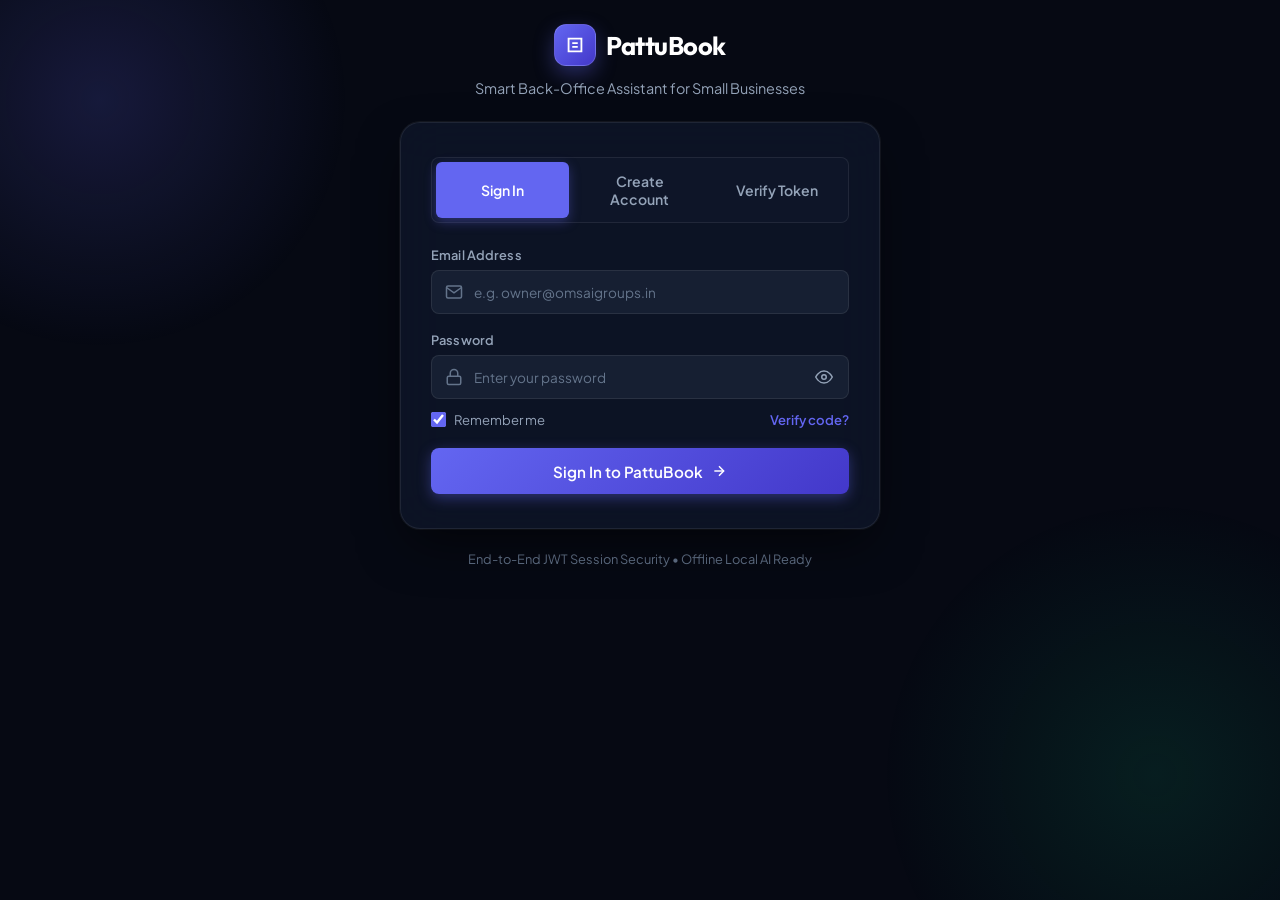
<file: frontend/login.html>
<!DOCTYPE html>
<html lang="en" data-theme="dark">
<head>
  <meta charset="UTF-8">
  <meta name="viewport" content="width=device-width, initial-scale=1.0, maximum-scale=1.0, user-scalable=no, viewport-fit=cover">
  <title>PattuBook &bull; Sign In &amp; Register</title>
  <meta name="description" content="Secure JWT authentication for PattuBook Smart Back-Office Assistant. Manage invoices, GST compliance, daily MIS, and automated communications.">
  
  <link rel="manifest" href="/manifest.json">
  <meta name="theme-color" content="#090d16">
  <meta name="mobile-web-app-capable" content="yes">
  <meta name="apple-mobile-web-app-capable" content="yes">
  <meta name="apple-mobile-web-app-status-bar-style" content="black-translucent">
  <link rel="icon" type="image/png" sizes="192x192" href="/static/icons/icon-192.png">

  <!-- Typography -->
  <link rel="preconnect" href="https://fonts.googleapis.com">
  <link rel="preconnect" href="https://fonts.gstatic.com" crossorigin>
  <link href="https://fonts.googleapis.com/css2?family=Plus+Jakarta+Sans:wght@400;500;600;700;800&family=Outfit:wght@500;600;700&display=swap" rel="stylesheet">

  <style>
    :root {
      --font-sans: 'Plus Jakarta Sans', -apple-system, BlinkMacSystemFont, "Segoe UI", Roboto, sans-serif;
      --font-heading: 'Outfit', var(--font-sans);
      --bg-base: #060913;
      --bg-card: rgba(15, 23, 42, 0.78);
      --bg-input: rgba(30, 41, 59, 0.65);
      --border-subtle: rgba(255, 255, 255, 0.08);
      --border-focus: #6366f1;
      --accent-primary: #6366f1;
      --accent-primary-hover: #4f46e5;
      --accent-success: #10b981;
      --accent-danger: #ef4444;
      --accent-warning: #f59e0b;
      --text-main: #f8fafc;
      --text-muted: #94a3b8;
      --text-subtle: #64748b;
      --radius-sm: 8px;
      --radius-md: 14px;
      --radius-lg: 20px;
      --shadow-card: 0 20px 50px -10px rgba(0, 0, 0, 0.6), 0 0 0 1px rgba(255, 255, 255, 0.06);
    }

    * {
      box-sizing: border-box;
      margin: 0;
      padding: 0;
    }

    body {
      font-family: var(--font-sans);
      background-color: var(--bg-base);
      color: var(--text-main);
      min-height: 100vh;
      min-height: -webkit-fill-available;
      display: flex;
      align-items: center;
      justify-content: center;
      padding-top: max(24px, calc(env(safe-area-inset-top, 0px) + 20px));
      padding-bottom: max(24px, calc(env(safe-area-inset-bottom, 0px) + 20px));
      padding-left: max(16px, env(safe-area-inset-left, 0px));
      padding-right: max(16px, env(safe-area-inset-right, 0px));
      position: relative;
      overflow-x: hidden;
    }

    /* Ambient dynamic glow backdrops */
    .bg-glow-1 {
      position: fixed;
      top: -150px;
      left: -150px;
      width: 500px;
      height: 500px;
      background: radial-gradient(circle, rgba(99, 102, 241, 0.18) 0%, rgba(99, 102, 241, 0) 70%);
      border-radius: 50%;
      pointer-events: none;
      z-index: 0;
    }

    .bg-glow-2 {
      position: fixed;
      bottom: -150px;
      right: -150px;
      width: 550px;
      height: 550px;
      background: radial-gradient(circle, rgba(16, 185, 129, 0.12) 0%, rgba(16, 185, 129, 0) 70%);
      border-radius: 50%;
      pointer-events: none;
      z-index: 0;
    }

    .auth-container {
      width: 100%;
      max-width: 480px;
      position: relative;
      z-index: 10;
      animation: fadeIn 0.4s ease-out;
    }

    @keyframes fadeIn {
      from { opacity: 0; transform: translateY(12px); }
      to { opacity: 1; transform: translateY(0); }
    }

    /* Brand Header */
    .brand-header {
      text-align: center;
      margin-bottom: 24px;
    }

    .brand-logo-wrap {
      display: inline-flex;
      align-items: center;
      gap: 10px;
      text-decoration: none;
      color: inherit;
      margin-bottom: 12px;
    }

    .logo-symbol {
      width: 42px;
      height: 42px;
      border-radius: 12px;
      background: linear-gradient(135deg, #6366f1 0%, #4338ca 100%);
      display: flex;
      align-items: center;
      justify-content: center;
      box-shadow: 0 8px 20px rgba(99, 102, 241, 0.35);
      border: 1px solid rgba(255, 255, 255, 0.15);
    }

    .logo-symbol svg {
      width: 22px;
      height: 22px;
      fill: #ffffff;
    }

    .brand-title {
      font-family: var(--font-heading);
      font-size: 1.6rem;
      font-weight: 700;
      letter-spacing: -0.02em;
      color: #fff;
    }

    .brand-subtitle {
      font-size: 0.9rem;
      color: var(--text-muted);
      line-height: 1.4;
    }

    /* Main Glass Card */
    .auth-card {
      background: var(--bg-card);
      backdrop-filter: blur(24px);
      -webkit-backdrop-filter: blur(24px);
      border-radius: var(--radius-lg);
      border: 1px solid var(--border-subtle);
      box-shadow: var(--shadow-card);
      padding: 28px 24px;
    }

    @media (min-width: 480px) {
      .auth-card {
        padding: 34px 30px;
      }
    }

    /* Tab Switcher */
    .auth-tabs {
      display: flex;
      background: rgba(15, 23, 42, 0.9);
      border: 1px solid var(--border-subtle);
      border-radius: var(--radius-sm);
      padding: 4px;
      margin-bottom: 24px;
      gap: 4px;
    }

    .tab-btn {
      flex: 1;
      padding: 10px 14px;
      background: transparent;
      border: none;
      color: var(--text-muted);
      font-family: var(--font-sans);
      font-size: 0.88rem;
      font-weight: 600;
      border-radius: 6px;
      cursor: pointer;
      transition: all 0.2s ease;
      text-align: center;
    }

    .tab-btn:hover {
      color: var(--text-main);
    }

    .tab-btn.active {
      background: var(--accent-primary);
      color: #ffffff;
      box-shadow: 0 4px 12px rgba(99, 102, 241, 0.35);
    }

    /* Forms */
    .form-group {
      margin-bottom: 18px;
    }

    .form-group-row {
      display: grid;
      grid-template-columns: 1fr 1fr;
      gap: 12px;
    }

    .form-label {
      display: block;
      font-size: 0.8rem;
      font-weight: 600;
      color: var(--text-muted);
      margin-bottom: 7px;
      letter-spacing: 0.01em;
    }

    .input-wrapper {
      position: relative;
      display: flex;
      align-items: center;
    }

    .input-icon {
      position: absolute;
      left: 14px;
      width: 18px;
      height: 18px;
      color: var(--text-subtle);
      pointer-events: none;
      display: flex;
      align-items: center;
      justify-content: center;
    }

    .form-input {
      width: 100%;
      height: 44px;
      background: var(--bg-input);
      border: 1px solid var(--border-subtle);
      border-radius: var(--radius-sm);
      color: var(--text-main);
      font-family: var(--font-sans);
      font-size: 0.92rem;
      padding: 0 14px 0 42px;
      outline: none;
      transition: all 0.2s ease;
    }

    .form-input.has-toggle {
      padding-right: 44px;
    }

    .form-input:focus {
      border-color: var(--border-focus);
      background: rgba(30, 41, 59, 0.9);
      box-shadow: 0 0 0 3px rgba(99, 102, 241, 0.2);
    }

    .form-input::placeholder {
      color: var(--text-subtle);
      font-size: 0.85rem;
    }

    .password-toggle-btn {
      position: absolute;
      right: 10px;
      background: transparent;
      border: none;
      color: var(--text-muted);
      cursor: pointer;
      padding: 6px;
      display: flex;
      align-items: center;
      justify-content: center;
      border-radius: 4px;
    }

    .password-toggle-btn:hover {
      color: var(--text-main);
    }

    /* Form Footer Meta */
    .form-meta {
      display: flex;
      align-items: center;
      justify-content: space-between;
      margin-top: -6px;
      margin-bottom: 20px;
      font-size: 0.82rem;
    }

    .remember-label {
      display: flex;
      align-items: center;
      gap: 8px;
      color: var(--text-muted);
      cursor: pointer;
    }

    .remember-label input[type="checkbox"] {
      accent-color: var(--accent-primary);
      cursor: pointer;
      width: 15px;
      height: 15px;
    }

    .link-subtle {
      color: var(--accent-primary);
      text-decoration: none;
      font-weight: 600;
      transition: color 0.15s;
    }

    .link-subtle:hover {
      color: #818cf8;
      text-decoration: underline;
    }

    /* Buttons */
    .btn-submit {
      width: 100%;
      height: 46px;
      background: linear-gradient(135deg, var(--accent-primary) 0%, #4338ca 100%);
      color: #ffffff;
      border: none;
      border-radius: var(--radius-sm);
      font-family: var(--font-sans);
      font-size: 0.95rem;
      font-weight: 600;
      cursor: pointer;
      display: flex;
      align-items: center;
      justify-content: center;
      gap: 8px;
      box-shadow: 0 4px 14px rgba(99, 102, 241, 0.4);
      transition: all 0.2s ease;
    }

    .btn-submit:hover:not(:disabled) {
      background: linear-gradient(135deg, var(--accent-primary-hover) 0%, #3730a3 100%);
      transform: translateY(-1px);
      box-shadow: 0 6px 18px rgba(99, 102, 241, 0.5);
    }

    .btn-submit:active:not(:disabled) {
      transform: translateY(0);
    }

    .btn-submit:disabled {
      opacity: 0.65;
      cursor: not-allowed;
      transform: none;
    }

    .btn-secondary {
      width: 100%;
      height: 42px;
      background: rgba(30, 41, 59, 0.5);
      color: var(--text-muted);
      border: 1px solid var(--border-subtle);
      border-radius: var(--radius-sm);
      font-family: var(--font-sans);
      font-size: 0.88rem;
      font-weight: 600;
      cursor: pointer;
      display: flex;
      align-items: center;
      justify-content: center;
      gap: 8px;
      transition: all 0.2s;
      margin-top: 10px;
      text-decoration: none;
    }

    .btn-secondary:hover {
      background: rgba(30, 41, 59, 0.9);
      color: var(--text-main);
      border-color: rgba(255, 255, 255, 0.15);
    }

    /* Alerts */
    .auth-alert {
      padding: 12px 14px;
      border-radius: var(--radius-sm);
      font-size: 0.84rem;
      line-height: 1.4;
      margin-bottom: 18px;
      display: none;
      align-items: flex-start;
      gap: 10px;
    }

    .auth-alert.danger {
      display: flex;
      background: rgba(239, 68, 68, 0.12);
      border: 1px solid rgba(239, 68, 68, 0.35);
      color: #fca5a5;
    }

    .auth-alert.success {
      display: flex;
      background: rgba(16, 185, 129, 0.12);
      border: 1px solid rgba(16, 185, 129, 0.35);
      color: #6ee7b7;
    }

    .auth-alert.info {
      display: flex;
      background: rgba(99, 102, 241, 0.12);
      border: 1px solid rgba(99, 102, 241, 0.35);
      color: #c7d2fe;
    }

    .alert-icon {
      flex-shrink: 0;
      width: 18px;
      height: 18px;
      margin-top: 1px;
    }

    /* Divider */
    .auth-divider {
      display: flex;
      align-items: center;
      margin: 22px 0 16px 0;
      color: var(--text-subtle);
      font-size: 0.78rem;
      text-transform: uppercase;
      letter-spacing: 0.05em;
    }

    .auth-divider::before,
    .auth-divider::after {
      content: "";
      flex: 1;
      height: 1px;
      background: var(--border-subtle);
    }

    .auth-divider span {
      padding: 0 12px;
    }

    /* Password strength indicator */
    .pwd-strength-bar {
      height: 4px;
      background: rgba(255, 255, 255, 0.08);
      border-radius: 2px;
      margin-top: 6px;
      overflow: hidden;
      display: flex;
    }

    .pwd-strength-fill {
      height: 100%;
      width: 0%;
      transition: width 0.3s, background-color 0.3s;
    }

    /* Already logged in card state */
    .already-logged-card {
      display: none;
      text-align: center;
      padding: 10px 0;
    }

    .user-badge-avatar {
      width: 58px;
      height: 58px;
      border-radius: 50%;
      background: linear-gradient(135deg, #6366f1 0%, #a855f7 100%);
      color: #fff;
      font-family: var(--font-heading);
      font-size: 1.3rem;
      font-weight: 700;
      display: flex;
      align-items: center;
      justify-content: center;
      margin: 0 auto 16px auto;
      box-shadow: 0 8px 24px rgba(99, 102, 241, 0.3);
    }

    .logged-name {
      font-size: 1.15rem;
      font-weight: 700;
      color: var(--text-main);
      margin-bottom: 4px;
    }

    .logged-store {
      font-size: 0.85rem;
      color: var(--accent-primary);
      margin-bottom: 20px;
    }

    /* Spinner */
    .spinner {
      width: 18px;
      height: 18px;
      border: 2px solid rgba(255, 255, 255, 0.3);
      border-radius: 50%;
      border-top-color: #ffffff;
      animation: spin 0.8s linear infinite;
    }

    @keyframes spin {
      to { transform: rotate(360deg); }
    }

    .footer-note {
      text-align: center;
      margin-top: 22px;
      font-size: 0.8rem;
      color: var(--text-subtle);
    }
  </style>
</head>
<body>
  <!-- Ambient background lighting -->
  <div class="bg-glow-1"></div>
  <div class="bg-glow-2"></div>

  <div class="auth-container">
    <!-- Brand Header -->
    <div class="brand-header">
      <div class="brand-logo-wrap">
        <div class="logo-symbol">
          <svg viewBox="0 0 24 24">
            <path d="M4 4h16v16H4V4zm2 2v12h12V6H6zm3 3h6v2H9V9zm0 4h6v2H9v-2z" />
          </svg>
        </div>
        <span class="brand-title">PattuBook</span>
      </div>
      <p class="brand-subtitle">Smart Back-Office Assistant for Small Businesses</p>
    </div>

    <!-- Main Auth Card -->
    <div class="auth-card">
      <!-- Dynamic Alert Container -->
      <div id="auth-alert" class="auth-alert">
        <svg class="alert-icon" id="alert-icon" viewBox="0 0 24 24" fill="none" stroke="currentColor" stroke-width="2">
          <circle cx="12" cy="12" r="10"></circle>
          <line x1="12" y1="8" x2="12" y2="12"></line>
          <line x1="12" y1="16" x2="12.01" y2="16"></line>
        </svg>
        <span id="alert-text">Alert message</span>
      </div>

      <!-- State: Already Signed In Prompt -->
      <div id="already-logged-section" class="already-logged-card">
        <div class="user-badge-avatar" id="logged-avatar">PB</div>
        <div class="logged-name" id="logged-user-name">Welcome Back</div>
        <div class="logged-store" id="logged-store-name">Enterprise Store</div>
        
        <p style="font-size: 0.86rem; color: var(--text-muted); margin-bottom: 22px;">
          You are currently signed in with an active JWT session.
        </p>

        <a href="/" class="btn-submit" style="text-decoration: none;">
          Go to Dashboard
          <svg width="16" height="16" viewBox="0 0 24 24" fill="none" stroke="currentColor" stroke-width="2.2">
            <line x1="5" y1="12" x2="19" y2="12"></line>
            <polyline points="12 5 19 12 12 19"></polyline>
          </svg>
        </a>

        <button type="button" class="btn-secondary" onclick="AuthPage.signOut()">
          Sign Out / Switch Account
        </button>
      </div>

      <!-- State: Sign In / Register / Verify Tabs -->
      <div id="auth-forms-section">
        <!-- Auth Navigation Tabs -->
        <div class="auth-tabs">
          <button type="button" class="tab-btn active" id="tab-signin" onclick="AuthPage.switchTab('signin')">
            Sign In
          </button>
          <button type="button" class="tab-btn" id="tab-signup" onclick="AuthPage.switchTab('signup')">
            Create Account
          </button>
          <button type="button" class="tab-btn" id="tab-verify" onclick="AuthPage.switchTab('verify')">
            Verify Token
          </button>
        </div>

        <!-- 1. SIGN IN FORM -->
        <form id="form-signin" onsubmit="AuthPage.handleSignIn(event)">
          <div class="form-group">
            <label class="form-label" for="signin-email">Email Address</label>
            <div class="input-wrapper">
              <span class="input-icon">
                <svg width="18" height="18" viewBox="0 0 24 24" fill="none" stroke="currentColor" stroke-width="2">
                  <path d="M4 4h16c1.1 0 2 .9 2 2v12c0 1.1-.9 2-2 2H4c-1.1 0-2-.9-2-2V6c0-1.1.9-2 2-2z"></path>
                  <polyline points="22,6 12,13 2,6"></polyline>
                </svg>
              </span>
              <input type="email" id="signin-email" class="form-input" placeholder="e.g. owner@omsaigroups.in" required autocomplete="email" />
            </div>
          </div>

          <div class="form-group">
            <label class="form-label" for="signin-password">Password</label>
            <div class="input-wrapper">
              <span class="input-icon">
                <svg width="18" height="18" viewBox="0 0 24 24" fill="none" stroke="currentColor" stroke-width="2">
                  <rect x="3" y="11" width="18" height="11" rx="2" ry="2"></rect>
                  <path d="M7 11V7a5 5 0 0 1 10 0v4"></path>
                </svg>
              </span>
              <input type="password" id="signin-password" class="form-input has-toggle" placeholder="Enter your password" required autocomplete="current-password" />
              <button type="button" class="password-toggle-btn" onclick="AuthPage.togglePassword('signin-password', this)" title="Show/Hide Password" aria-label="Toggle password visibility">
                <svg width="18" height="18" viewBox="0 0 24 24" fill="none" stroke="currentColor" stroke-width="2">
                  <path d="M1 12s4-8 11-8 11 8 11 8-4 8-11 8-11-8-11-8z"></path>
                  <circle cx="12" cy="12" r="3"></circle>
                </svg>
              </button>
            </div>
          </div>

          <div class="form-meta">
            <label class="remember-label">
              <input type="checkbox" id="signin-remember" checked />
              <span>Remember me</span>
            </label>
            <a href="javascript:void(0)" onclick="AuthPage.switchTab('verify')" class="link-subtle">
              Verify code?
            </a>
          </div>

          <button type="submit" class="btn-submit" id="btn-signin-submit">
            <span>Sign In to PattuBook</span>
            <svg width="16" height="16" viewBox="0 0 24 24" fill="none" stroke="currentColor" stroke-width="2.2">
              <line x1="5" y1="12" x2="19" y2="12"></line>
              <polyline points="12 5 19 12 12 19"></polyline>
            </svg>
          </button>
        </form>

        <!-- 2. CREATE ACCOUNT FORM -->
        <form id="form-signup" onsubmit="AuthPage.handleSignUp(event)" style="display: none;">
          <div class="form-group-row">
            <div class="form-group">
              <label class="form-label" for="signup-name">Full Name</label>
              <div class="input-wrapper">
                <span class="input-icon">
                  <svg width="18" height="18" viewBox="0 0 24 24" fill="none" stroke="currentColor" stroke-width="2">
                    <path d="M20 21v-2a4 4 0 0 0-4-4H8a4 4 0 0 0-4 4v2"></path>
                    <circle cx="12" cy="7" r="4"></circle>
                  </svg>
                </span>
                <input type="text" id="signup-name" class="form-input" placeholder="Ramesh K. Gupta" required />
              </div>
            </div>

            <div class="form-group">
              <label class="form-label" for="signup-business">Shop / Business</label>
              <div class="input-wrapper">
                <span class="input-icon">
                  <svg width="18" height="18" viewBox="0 0 24 24" fill="none" stroke="currentColor" stroke-width="2">
                    <rect x="2" y="7" width="20" height="14" rx="2" ry="2"></rect>
                    <path d="M16 21V5a2 2 0 0 0-2-2h-4a2 2 0 0 0-2 2v16"></path>
                  </svg>
                </span>
                <input type="text" id="signup-business" class="form-input" placeholder="Om Sai Traders" required />
              </div>
            </div>
          </div>

          <div class="form-group">
            <label class="form-label" for="signup-email">Work / Personal Email</label>
            <div class="input-wrapper">
              <span class="input-icon">
                <svg width="18" height="18" viewBox="0 0 24 24" fill="none" stroke="currentColor" stroke-width="2">
                  <path d="M4 4h16c1.1 0 2 .9 2 2v12c0 1.1-.9 2-2 2H4c-1.1 0-2-.9-2-2V6c0-1.1.9-2 2-2z"></path>
                  <polyline points="22,6 12,13 2,6"></polyline>
                </svg>
              </span>
              <input type="email" id="signup-email" class="form-input" placeholder="contact@omsaigroups.in" required autocomplete="email" />
            </div>
          </div>

          <div class="form-group-row">
            <div class="form-group">
              <label class="form-label" for="signup-phone">Phone / WhatsApp</label>
              <div class="input-wrapper">
                <span class="input-icon">
                  <svg width="18" height="18" viewBox="0 0 24 24" fill="none" stroke="currentColor" stroke-width="2">
                    <path d="M22 16.92v3a2 2 0 0 1-2.18 2 19.79 19.79 0 0 1-8.63-3.07 19.5 19.5 0 0 1-6-6 19.79 19.79 0 0 1-3.07-8.67A2 2 0 0 1 4.11 2h3a2 2 0 0 1 2 1.72 12.84 12.84 0 0 0 .7 2.81 2 2 0 0 1-.45 2.11L8.09 9.91a16 16 0 0 0 6 6l1.27-1.27a2 2 0 0 1 2.11-.45 12.84 12.84 0 0 0 2.81.7A2 2 0 0 1 22 16.92z"></path>
                  </svg>
                </span>
                <input type="tel" id="signup-phone" class="form-input" placeholder="+91 98200 12345" />
              </div>
            </div>

            <div class="form-group">
              <label class="form-label" for="signup-gstin">GSTIN (Optional)</label>
              <div class="input-wrapper">
                <span class="input-icon">
                  <svg width="18" height="18" viewBox="0 0 24 24" fill="none" stroke="currentColor" stroke-width="2">
                    <path d="M14 2H6a2 2 0 0 0-2 2v16a2 2 0 0 0 2 2h12a2 2 0 0 0 2-2V8z"></path>
                    <polyline points="14 2 14 8 20 8"></polyline>
                    <line x1="16" y1="13" x2="8" y2="13"></line>
                    <line x1="16" y1="17" x2="8" y2="17"></line>
                  </svg>
                </span>
                <input type="text" id="signup-gstin" class="form-input" placeholder="27AAPCG1234F1Z8" maxlength="15" />
              </div>
            </div>
          </div>

          <div class="form-group">
            <label class="form-label" for="signup-password">Create Password (min 6 chars)</label>
            <div class="input-wrapper">
              <span class="input-icon">
                <svg width="18" height="18" viewBox="0 0 24 24" fill="none" stroke="currentColor" stroke-width="2">
                  <rect x="3" y="11" width="18" height="11" rx="2" ry="2"></rect>
                  <path d="M7 11V7a5 5 0 0 1 10 0v4"></path>
                </svg>
              </span>
              <input type="password" id="signup-password" class="form-input has-toggle" placeholder="At least 6 characters" required minlength="6" oninput="AuthPage.updateStrength(this.value)" autocomplete="new-password" />
              <button type="button" class="password-toggle-btn" onclick="AuthPage.togglePassword('signup-password', this)" title="Show/Hide Password" aria-label="Toggle password visibility">
                <svg width="18" height="18" viewBox="0 0 24 24" fill="none" stroke="currentColor" stroke-width="2">
                  <path d="M1 12s4-8 11-8 11 8 11 8-4 8-11 8-11-8-11-8z"></path>
                  <circle cx="12" cy="12" r="3"></circle>
                </svg>
              </button>
            </div>
            <div class="pwd-strength-bar">
              <div class="pwd-strength-fill" id="pwd-strength-fill"></div>
            </div>
          </div>

          <button type="submit" class="btn-submit" id="btn-signup-submit" style="margin-top: 14px;">
            <span>Create Account &amp; Sign In</span>
            <svg width="16" height="16" viewBox="0 0 24 24" fill="none" stroke="currentColor" stroke-width="2.2">
              <line x1="5" y1="12" x2="19" y2="12"></line>
              <polyline points="12 5 19 12 12 19"></polyline>
            </svg>
          </button>

          <div style="text-align: center; margin-top: 16px;">
            <a href="javascript:void(0)" onclick="AuthPage.switchTab('signin')" class="link-subtle" style="font-size: 0.84rem;">
              Already registered? Sign In
            </a>
          </div>
        </form>

        <!-- 3. VERIFY TOKEN FORM -->
        <form id="form-verify" onsubmit="AuthPage.handleVerifyToken(event)" style="display: none;">
          <p style="font-size: 0.85rem; color: var(--text-muted); margin-bottom: 16px; line-height: 1.5;">
            Enter your registered email address and the activation token received via email or admin dispatch.
          </p>

          <div class="form-group">
            <label class="form-label" for="verify-email">Registered Email</label>
            <div class="input-wrapper">
              <span class="input-icon">
                <svg width="18" height="18" viewBox="0 0 24 24" fill="none" stroke="currentColor" stroke-width="2">
                  <path d="M4 4h16c1.1 0 2 .9 2 2v12c0 1.1-.9 2-2 2H4c-1.1 0-2-.9-2-2V6c0-1.1.9-2 2-2z"></path>
                  <polyline points="22,6 12,13 2,6"></polyline>
                </svg>
              </span>
              <input type="email" id="verify-email" class="form-input" placeholder="your@email.com" />
            </div>
          </div>

          <div class="form-group">
            <label class="form-label" for="verify-token">Verification Token</label>
            <div class="input-wrapper">
              <span class="input-icon">
                <svg width="18" height="18" viewBox="0 0 24 24" fill="none" stroke="currentColor" stroke-width="2">
                  <path d="M21 2l-2 2m-2-2l2 2m-8 6l4-4 2 2-4 4m-4 4l-4 4a2.828 2.828 0 0 1-4-4l4-4"></path>
                  <circle cx="15.5" cy="8.5" r="3.5"></circle>
                </svg>
              </span>
              <input type="text" id="verify-token" class="form-input" placeholder="Paste verification token" required />
            </div>
          </div>

          <button type="submit" class="btn-submit" id="btn-verify-submit">
            <span>Verify &amp; Activate Account</span>
            <svg width="16" height="16" viewBox="0 0 24 24" fill="none" stroke="currentColor" stroke-width="2.2">
              <polyline points="20 6 9 17 4 12"></polyline>
            </svg>
          </button>

          <button type="button" class="btn-secondary" onclick="AuthPage.handleResendCode()">
            Resend Verification Code
          </button>

          <div style="text-align: center; margin-top: 16px;">
            <a href="javascript:void(0)" onclick="AuthPage.switchTab('signin')" class="link-subtle" style="font-size: 0.84rem;">
              Back to Sign In
            </a>
          </div>
        </form>
      </div>
    </div>

    <!-- Security & Privacy footer -->
    <div class="footer-note">
      End-to-End JWT Session Security &bull; Offline Local AI Ready
    </div>
  </div>

  <script>
    const AuthPage = {
      activeTab: "signin",

      async init() {
        // Read URL search params (e.g. ?tab=signup or ?tab=verify&token=...)
        const urlParams = new URLSearchParams(window.location.search);
        const hash = window.location.hash;
        
        let initialTab = urlParams.get("tab") || "signin";
        if (hash.includes("signup")) initialTab = "signup";
        if (hash.includes("verify") || hash.includes("token=")) initialTab = "verify";

        // Check if token exists in URL or Hash
        const tokenFromUrl = urlParams.get("token") || (new URLSearchParams(hash.replace(/^#\/?verify\??/, "")).get("token"));
        const emailFromUrl = urlParams.get("email") || (new URLSearchParams(hash.replace(/^#\/?verify\??/, "")).get("email"));

        if (tokenFromUrl) {
          initialTab = "verify";
          setTimeout(() => {
            const tokenInput = document.getElementById("verify-token");
            if (tokenInput) tokenInput.value = tokenFromUrl;
            const emailInput = document.getElementById("verify-email");
            if (emailInput && emailFromUrl) emailInput.value = emailFromUrl;
            this.showAlert("info", "Verification token detected from link. Click 'Verify & Activate' to complete.");
          }, 100);
        }

        // Restore remembered email
        const rememberedEmail = localStorage.getItem("pattubook_remembered_email");
        if (rememberedEmail) {
          const emailInput = document.getElementById("signin-email");
          if (emailInput) emailInput.value = rememberedEmail;
        }

        // Check active session
        await this.checkExistingSession();

        this.switchTab(initialTab);
      },

      async checkExistingSession() {
        const token = localStorage.getItem("pattubook_token");
        if (!token) return;

        try {
          const res = await fetch("/api/auth/me", {
            headers: { "Authorization": `Bearer ${token}` }
          });
          if (res.ok) {
            const data = await res.json();
            const user = data.user;
            if (user) {
              document.getElementById("auth-forms-section").style.display = "none";
              const loggedSection = document.getElementById("already-logged-section");
              loggedSection.style.display = "block";

              const nameEl = document.getElementById("logged-user-name");
              const storeEl = document.getElementById("logged-store-name");
              const avatarEl = document.getElementById("logged-avatar");

              if (nameEl) nameEl.textContent = user.full_name || "Business Owner";
              if (storeEl) storeEl.textContent = user.business_name ? `${user.business_name} (${user.email})` : user.email;
              if (avatarEl) {
                const initials = (user.full_name || "PB")
                  .split(" ")
                  .map(n => n[0])
                  .join("")
                  .substring(0, 2)
                  .toUpperCase();
                avatarEl.textContent = initials;
              }
            }
          } else {
            // Expired or invalid token: clean up
            localStorage.removeItem("pattubook_token");
            localStorage.removeItem("pattubook_user");
          }
        } catch (e) {
          console.warn("Session check offline:", e);
        }
      },

      switchTab(tab) {
        this.activeTab = tab;
        ["signin", "signup", "verify"].forEach(t => {
          const form = document.getElementById(`form-${t}`);
          const btn = document.getElementById(`tab-${t}`);
          if (form) form.style.display = t === tab ? "block" : "none";
          if (btn) {
            if (t === tab) {
              btn.classList.add("active");
            } else {
              btn.classList.remove("active");
            }
          }
        });
        this.hideAlert();
      },

      showAlert(type, text) {
        const alertBox = document.getElementById("auth-alert");
        const alertText = document.getElementById("alert-text");
        alertBox.className = `auth-alert ${type}`;
        alertText.textContent = text;
        alertBox.style.display = "flex";
      },

      hideAlert() {
        const alertBox = document.getElementById("auth-alert");
        if (alertBox) alertBox.style.display = "none";
      },

      togglePassword(inputId, btn) {
        const input = document.getElementById(inputId);
        if (!input) return;
        const isPassword = input.type === "password";
        input.type = isPassword ? "text" : "password";

        // Toggle icon
        btn.innerHTML = isPassword
          ? `<svg width="18" height="18" viewBox="0 0 24 24" fill="none" stroke="currentColor" stroke-width="2">
               <path d="M17.94 17.94A10.07 10.07 0 0 1 12 20c-7 0-11-8-11-8a18.45 18.45 0 0 1 5.06-5.94M9.9 4.24A9.12 9.12 0 0 1 12 4c7 0 11 8 11 8a18.5 18.5 0 0 1-2.16 3.19m-6.72-1.07a3 3 0 1 1-4.24-4.24"></path>
               <line x1="1" y1="1" x2="23" y2="23"></line>
             </svg>`
          : `<svg width="18" height="18" viewBox="0 0 24 24" fill="none" stroke="currentColor" stroke-width="2">
               <path d="M1 12s4-8 11-8 11 8 11 8-4 8-11 8-11-8-11-8z"></path>
               <circle cx="12" cy="12" r="3"></circle>
             </svg>`;
      },

      updateStrength(val) {
        const bar = document.getElementById("pwd-strength-fill");
        if (!bar) return;
        let score = 0;
        if (val.length >= 6) score += 25;
        if (val.length >= 10) score += 25;
        if (/[A-Z]/.test(val) && /[0-9]/.test(val)) score += 25;
        if (/[^A-Za-z0-9]/.test(val)) score += 25;

        bar.style.width = score + "%";
        if (score <= 25) {
          bar.style.backgroundColor = "var(--accent-danger)";
        } else if (score <= 50) {
          bar.style.backgroundColor = "var(--accent-warning)";
        } else {
          bar.style.backgroundColor = "var(--accent-success)";
        }
      },

      async handleSignIn(e) {
        e.preventDefault();
        const submitBtn = document.getElementById("btn-signin-submit");
        const email = document.getElementById("signin-email").value.trim();
        const password = document.getElementById("signin-password").value;
        const remember = document.getElementById("signin-remember").checked;

        submitBtn.disabled = true;
        submitBtn.innerHTML = `<span class="spinner"></span> Authenticating...`;
        this.hideAlert();

        try {
          const res = await fetch("/api/auth/login", {
            method: "POST",
            headers: { "Content-Type": "application/json" },
            body: JSON.stringify({ email, password })
          });
          const data = await res.json();

          if (res.status === 403) {
            // Unverified
            this.showAlert("warning", data.detail || "Email not verified. Enter token to complete activation.");
            this.switchTab("verify");
            const verifyEmail = document.getElementById("verify-email");
            if (verifyEmail) verifyEmail.value = email;
            return;
          }

          if (!res.ok) {
            throw new Error(data.detail || "Invalid email or password.");
          }

          // Remember email preference
          if (remember) {
            localStorage.setItem("pattubook_remembered_email", email);
          } else {
            localStorage.removeItem("pattubook_remembered_email");
          }

          // Save JWT access token & user profile
          localStorage.setItem("pattubook_token", data.access_token);
          if (data.user) {
            localStorage.setItem("pattubook_user", JSON.stringify(data.user));
          }

          this.showAlert("success", "Sign in successful! Redirecting to dashboard...");
          submitBtn.innerHTML = `<span>Verified! Redirecting...</span>`;

          setTimeout(() => {
            const urlParams = new URLSearchParams(window.location.search);
            const redirectUrl = urlParams.get("redirect") || "/";
            window.location.href = redirectUrl;
          }, 600);

        } catch (err) {
          this.showAlert("danger", err.message || "Network error. Please try again.");
          submitBtn.disabled = false;
          submitBtn.innerHTML = `
            <span>Sign In to PattuBook</span>
            <svg width="16" height="16" viewBox="0 0 24 24" fill="none" stroke="currentColor" stroke-width="2.2">
              <line x1="5" y1="12" x2="19" y2="12"></line>
              <polyline points="12 5 19 12 12 19"></polyline>
            </svg>`;
        }
      },

      async handleSignUp(e) {
        e.preventDefault();
        const submitBtn = document.getElementById("btn-signup-submit");
        const payload = {
          full_name: document.getElementById("signup-name").value.trim(),
          business_name: document.getElementById("signup-business").value.trim(),
          email: document.getElementById("signup-email").value.trim(),
          phone: document.getElementById("signup-phone").value.trim(),
          gstin: document.getElementById("signup-gstin").value.trim(),
          password: document.getElementById("signup-password").value,
        };

        if (payload.password.length < 6) {
          this.showAlert("danger", "Password must be at least 6 characters long.");
          return;
        }

        submitBtn.disabled = true;
        submitBtn.innerHTML = `<span class="spinner"></span> Creating Account...`;
        this.hideAlert();

        try {
          const res = await fetch("/api/auth/signup", {
            method: "POST",
            headers: { "Content-Type": "application/json" },
            body: JSON.stringify(payload)
          });
          const data = await res.json();

          if (!res.ok) {
            throw new Error(data.detail || "Account creation failed.");
          }

          // If JWT access token was returned directly, log the user in immediately
          if (data.access_token) {
            localStorage.setItem("pattubook_token", data.access_token);
            if (data.user) {
              localStorage.setItem("pattubook_user", JSON.stringify(data.user));
            }
            this.showAlert("success", "Account created successfully! Redirecting to dashboard...");
            submitBtn.innerHTML = `<span>Welcome! Redirecting...</span>`;

            setTimeout(() => {
              window.location.href = "/";
            }, 800);
            return;
          }

          // Otherwise, switch to verification tab
          this.showAlert("info", data.message || "Account registered. Please enter verification token.");
          this.switchTab("verify");
          const verifyEmail = document.getElementById("verify-email");
          if (verifyEmail) verifyEmail.value = payload.email;

          if (data.verification && data.verification.token) {
            const verifyToken = document.getElementById("verify-token");
            if (verifyToken) verifyToken.value = data.verification.token;
          }

        } catch (err) {
          this.showAlert("danger", err.message || "Could not complete registration.");
        } finally {
          submitBtn.disabled = false;
          submitBtn.innerHTML = `
            <span>Create Account &amp; Sign In</span>
            <svg width="16" height="16" viewBox="0 0 24 24" fill="none" stroke="currentColor" stroke-width="2.2">
              <line x1="5" y1="12" x2="19" y2="12"></line>
              <polyline points="12 5 19 12 12 19"></polyline>
            </svg>`;
        }
      },

      async handleVerifyToken(e) {
        e.preventDefault();
        const submitBtn = document.getElementById("btn-verify-submit");
        const token = document.getElementById("verify-token").value.trim();
        const email = document.getElementById("verify-email").value.trim();

        if (!token) {
          this.showAlert("warning", "Please provide the verification token.");
          return;
        }

        submitBtn.disabled = true;
        submitBtn.innerHTML = `<span class="spinner"></span> Verifying...`;
        this.hideAlert();

        try {
          const res = await fetch("/api/auth/verify-email", {
            method: "POST",
            headers: { "Content-Type": "application/json" },
            body: JSON.stringify({ token, email: email || undefined })
          });
          const data = await res.json();

          if (!res.ok) {
            throw new Error(data.detail || "Invalid or expired token.");
          }

          // Save JWT token
          localStorage.setItem("pattubook_token", data.access_token);
          if (data.user) {
            localStorage.setItem("pattubook_user", JSON.stringify(data.user));
          }

          this.showAlert("success", "Account verified and activated! Redirecting to dashboard...");
          submitBtn.innerHTML = `<span>Verified! Redirecting...</span>`;

          setTimeout(() => {
            window.location.href = "/";
          }, 800);

        } catch (err) {
          this.showAlert("danger", err.message || "Verification failed.");
          submitBtn.disabled = false;
          submitBtn.innerHTML = `
            <span>Verify &amp; Activate Account</span>
            <svg width="16" height="16" viewBox="0 0 24 24" fill="none" stroke="currentColor" stroke-width="2.2">
              <polyline points="20 6 9 17 4 12"></polyline>
            </svg>`;
        }
      },

      async handleResendCode() {
        const email = document.getElementById("verify-email").value.trim();
        if (!email) {
          this.showAlert("warning", "Enter your registered email address first.");
          return;
        }

        try {
          const res = await fetch("/api/auth/resend-verification", {
            method: "POST",
            headers: { "Content-Type": "application/json" },
            body: JSON.stringify({ email })
          });
          const data = await res.json();
          if (!res.ok) throw new Error(data.detail || "Could not resend code.");

          this.showAlert("success", data.message || "Verification code dispatched.");
          if (data.verification && data.verification.token) {
            const tokenInput = document.getElementById("verify-token");
            if (tokenInput) tokenInput.value = data.verification.token;
          }
        } catch (err) {
          this.showAlert("danger", err.message || "Failed to resend.");
        }
      },

      signOut() {
        localStorage.removeItem("pattubook_token");
        localStorage.removeItem("pattubook_user");
        document.getElementById("already-logged-section").style.display = "none";
        document.getElementById("auth-forms-section").style.display = "block";
        this.showAlert("info", "Signed out successfully.");
        this.switchTab("signin");
      }
    };

    window.addEventListener("DOMContentLoaded", () => {
      AuthPage.init();
    });
  </script>
</body>
</html>
</file>
